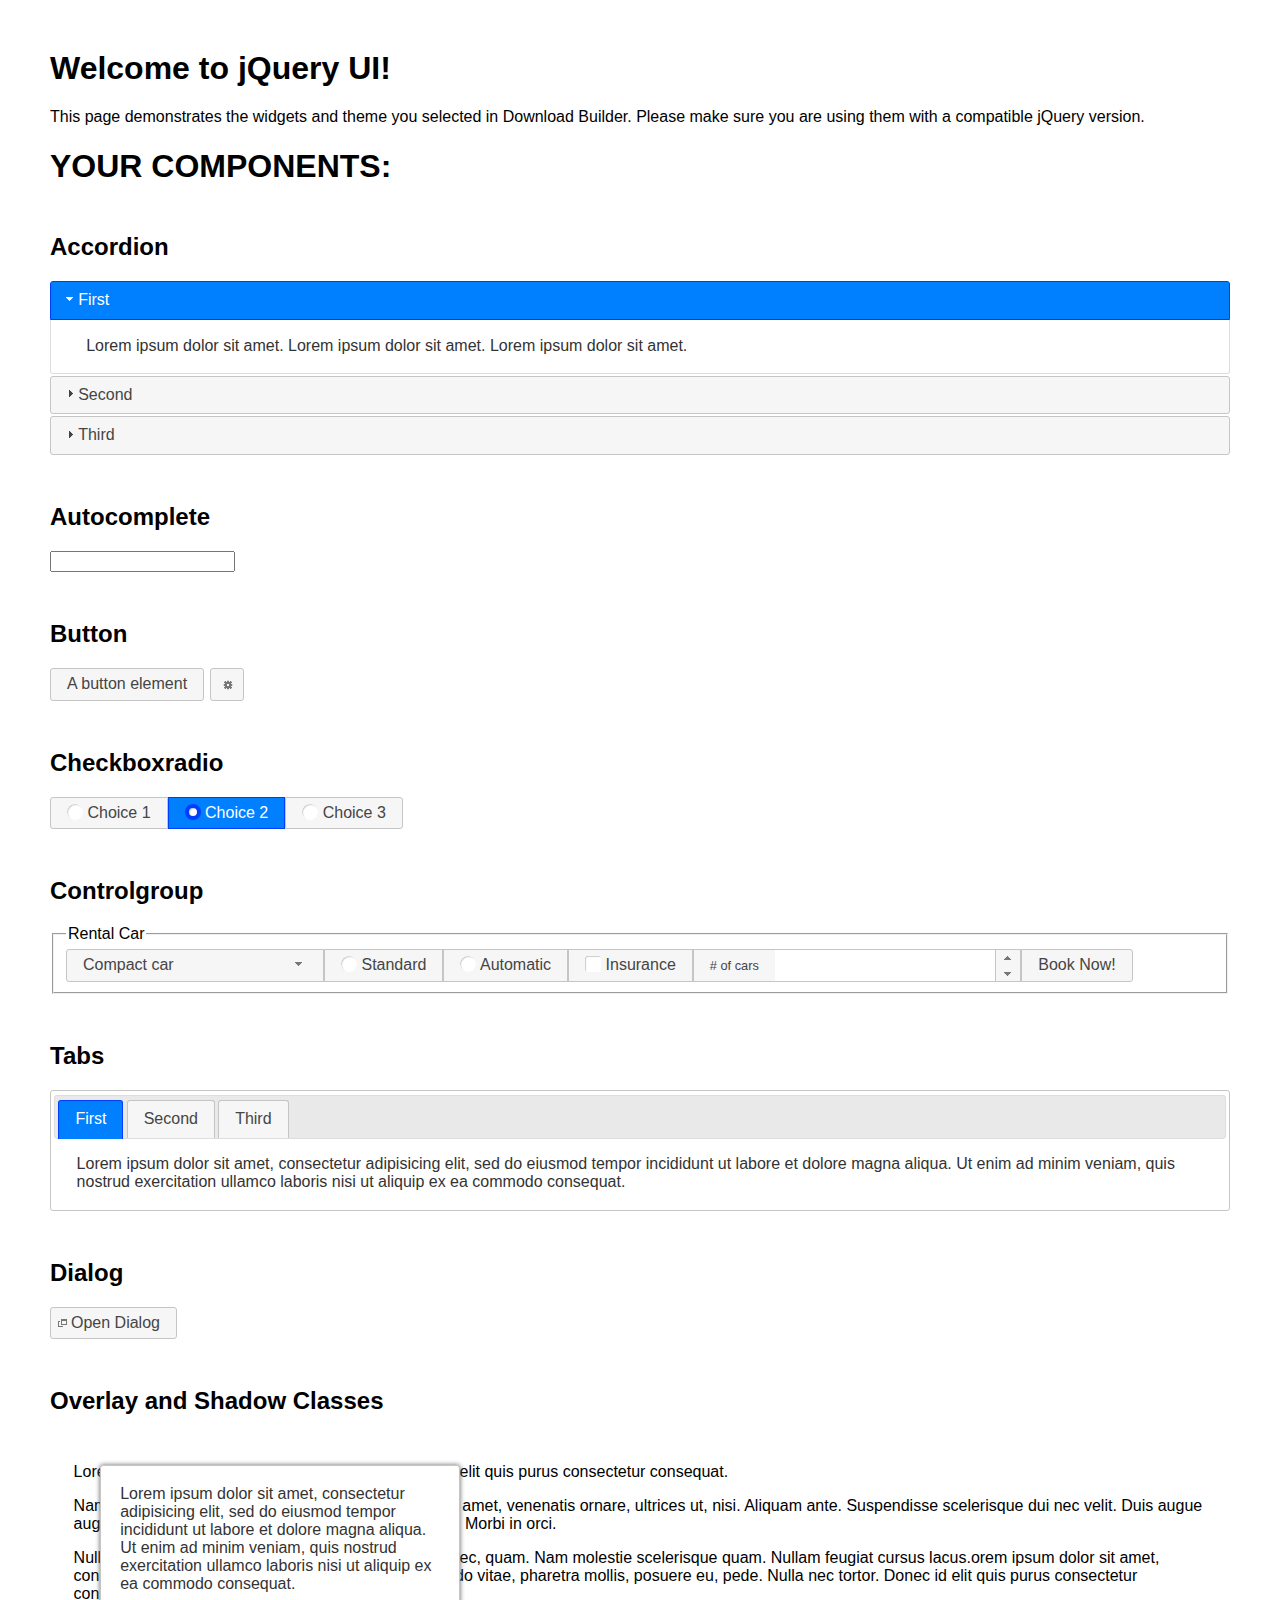
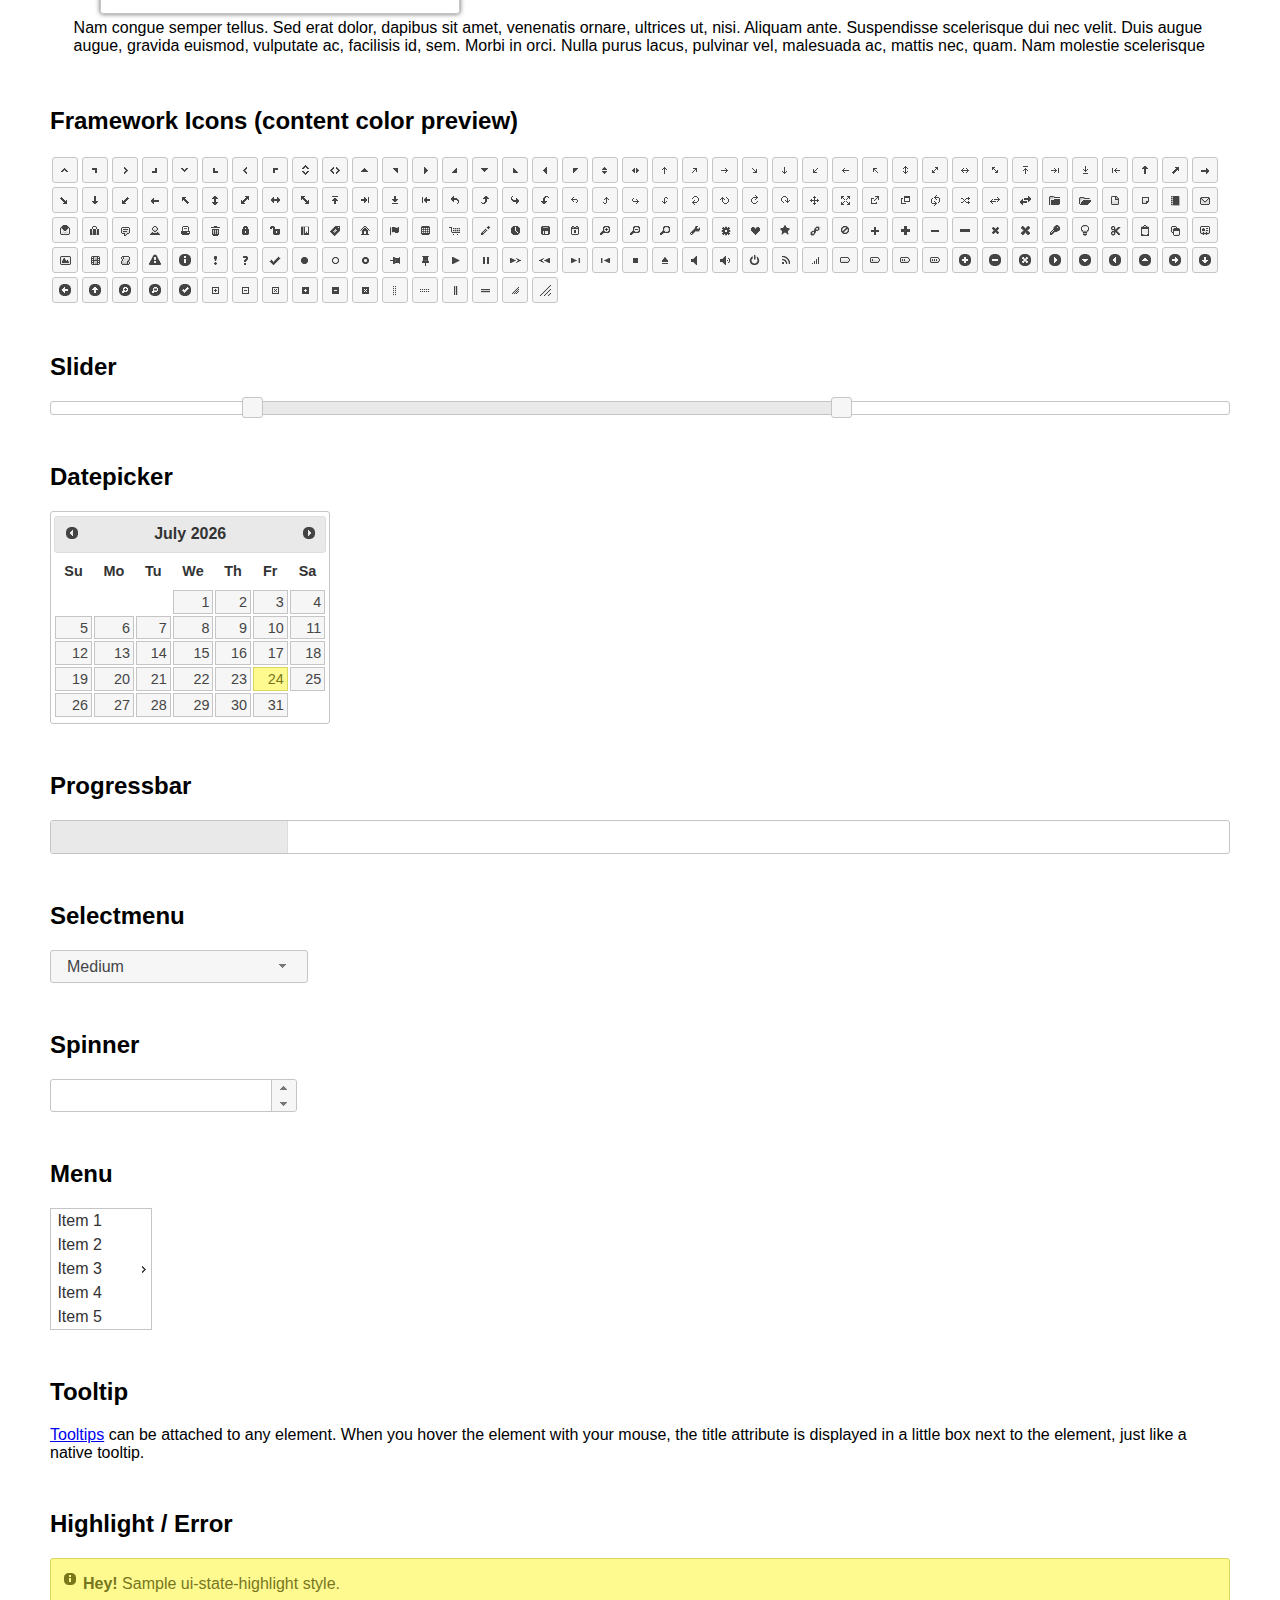
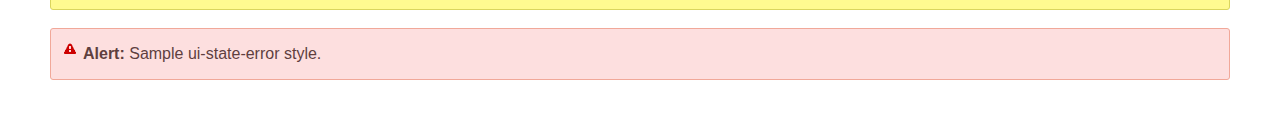
<file: js/jquery-ui/index.html>
<!doctype html>
<html lang="us">
<head>
	<meta charset="utf-8">
	<title>jQuery UI Example Page</title>
	<link href="jquery-ui.css" rel="stylesheet">
	<style>
	body{
		font-family: "Trebuchet MS", sans-serif;
		margin: 50px;
	}
	.demoHeaders {
		margin-top: 2em;
	}
	#dialog-link {
		padding: .4em 1em .4em 20px;
		text-decoration: none;
		position: relative;
	}
	#dialog-link span.ui-icon {
		margin: 0 5px 0 0;
		position: absolute;
		left: .2em;
		top: 50%;
		margin-top: -8px;
	}
	#icons {
		margin: 0;
		padding: 0;
	}
	#icons li {
		margin: 2px;
		position: relative;
		padding: 4px 0;
		cursor: pointer;
		float: left;
		list-style: none;
	}
	#icons span.ui-icon {
		float: left;
		margin: 0 4px;
	}
	.fakewindowcontain .ui-widget-overlay {
		position: absolute;
	}
	select {
		width: 200px;
	}
	</style>
</head>
<body>

<h1>Welcome to jQuery UI!</h1>

<div class="ui-widget">
	<p>This page demonstrates the widgets and theme you selected in Download Builder. Please make sure you are using them with a compatible jQuery version.</p>
</div>

<h1>YOUR COMPONENTS:</h1>


<!-- Accordion -->
<h2 class="demoHeaders">Accordion</h2>
<div id="accordion">
	<h3>First</h3>
	<div>Lorem ipsum dolor sit amet. Lorem ipsum dolor sit amet. Lorem ipsum dolor sit amet.</div>
	<h3>Second</h3>
	<div>Phasellus mattis tincidunt nibh.</div>
	<h3>Third</h3>
	<div>Nam dui erat, auctor a, dignissim quis.</div>
</div>



<!-- Autocomplete -->
<h2 class="demoHeaders">Autocomplete</h2>
<div>
	<input id="autocomplete" title="type &quot;a&quot;">
</div>



<!-- Button -->
<h2 class="demoHeaders">Button</h2>
<button id="button">A button element</button>
<button id="button-icon">An icon-only button</button>



<!-- Checkboxradio -->
<h2 class="demoHeaders">Checkboxradio</h2>
<form style="margin-top: 1em;">
	<div id="radioset">
		<input type="radio" id="radio1" name="radio"><label for="radio1">Choice 1</label>
		<input type="radio" id="radio2" name="radio" checked="checked"><label for="radio2">Choice 2</label>
		<input type="radio" id="radio3" name="radio"><label for="radio3">Choice 3</label>
	</div>
</form>



<!-- Controlgroup -->
<h2 class="demoHeaders">Controlgroup</h2>
<fieldset>
	<legend>Rental Car</legend>
	<div id="controlgroup">
		<select id="car-type">
			<option>Compact car</option>
			<option>Midsize car</option>
			<option>Full size car</option>
			<option>SUV</option>
			<option>Luxury</option>
			<option>Truck</option>
			<option>Van</option>
		</select>
		<label for="transmission-standard">Standard</label>
		<input type="radio" name="transmission" id="transmission-standard">
		<label for="transmission-automatic">Automatic</label>
		<input type="radio" name="transmission" id="transmission-automatic">
		<label for="insurance">Insurance</label>
		<input type="checkbox" name="insurance" id="insurance">
		<label for="horizontal-spinner" class="ui-controlgroup-label"># of cars</label>
		<input id="horizontal-spinner" class="ui-spinner-input">
		<button>Book Now!</button>
	</div>
</fieldset>



<!-- Tabs -->
<h2 class="demoHeaders">Tabs</h2>
<div id="tabs">
	<ul>
		<li><a href="#tabs-1">First</a></li>
		<li><a href="#tabs-2">Second</a></li>
		<li><a href="#tabs-3">Third</a></li>
	</ul>
	<div id="tabs-1">Lorem ipsum dolor sit amet, consectetur adipisicing elit, sed do eiusmod tempor incididunt ut labore et dolore magna aliqua. Ut enim ad minim veniam, quis nostrud exercitation ullamco laboris nisi ut aliquip ex ea commodo consequat.</div>
	<div id="tabs-2">Phasellus mattis tincidunt nibh. Cras orci urna, blandit id, pretium vel, aliquet ornare, felis. Maecenas scelerisque sem non nisl. Fusce sed lorem in enim dictum bibendum.</div>
	<div id="tabs-3">Nam dui erat, auctor a, dignissim quis, sollicitudin eu, felis. Pellentesque nisi urna, interdum eget, sagittis et, consequat vestibulum, lacus. Mauris porttitor ullamcorper augue.</div>
</div>



<h2 class="demoHeaders">Dialog</h2>
<p>
	<button id="dialog-link" class="ui-button ui-corner-all ui-widget">
		<span class="ui-icon ui-icon-newwin"></span>Open Dialog
	</button>
</p>

<h2 class="demoHeaders">Overlay and Shadow Classes</h2>
<div style="position: relative; width: 96%; height: 200px; padding:1% 2%; overflow:hidden;" class="fakewindowcontain">
	<p>Lorem ipsum dolor sit amet,  Nulla nec tortor. Donec id elit quis purus consectetur consequat. </p><p>Nam congue semper tellus. Sed erat dolor, dapibus sit amet, venenatis ornare, ultrices ut, nisi. Aliquam ante. Suspendisse scelerisque dui nec velit. Duis augue augue, gravida euismod, vulputate ac, facilisis id, sem. Morbi in orci. </p><p>Nulla purus lacus, pulvinar vel, malesuada ac, mattis nec, quam. Nam molestie scelerisque quam. Nullam feugiat cursus lacus.orem ipsum dolor sit amet, consectetur adipiscing elit. Donec libero risus, commodo vitae, pharetra mollis, posuere eu, pede. Nulla nec tortor. Donec id elit quis purus consectetur consequat. </p><p>Nam congue semper tellus. Sed erat dolor, dapibus sit amet, venenatis ornare, ultrices ut, nisi. Aliquam ante. Suspendisse scelerisque dui nec velit. Duis augue augue, gravida euismod, vulputate ac, facilisis id, sem. Morbi in orci. Nulla purus lacus, pulvinar vel, malesuada ac, mattis nec, quam. Nam molestie scelerisque quam. </p><p>Nullam feugiat cursus lacus.orem ipsum dolor sit amet, consectetur adipiscing elit. Donec libero risus, commodo vitae, pharetra mollis, posuere eu, pede. Nulla nec tortor. Donec id elit quis purus consectetur consequat. Nam congue semper tellus. Sed erat dolor, dapibus sit amet, venenatis ornare, ultrices ut, nisi. Aliquam ante. </p><p>Suspendisse scelerisque dui nec velit. Duis augue augue, gravida euismod, vulputate ac, facilisis id, sem. Morbi in orci. Nulla purus lacus, pulvinar vel, malesuada ac, mattis nec, quam. Nam molestie scelerisque quam. Nullam feugiat cursus lacus.orem ipsum dolor sit amet, consectetur adipiscing elit. Donec libero risus, commodo vitae, pharetra mollis, posuere eu, pede. Nulla nec tortor. Donec id elit quis purus consectetur consequat. Nam congue semper tellus. Sed erat dolor, dapibus sit amet, venenatis ornare, ultrices ut, nisi. </p>

	<!-- ui-dialog -->
	<div class="ui-widget-overlay ui-front"></div>
	<div style="position: absolute; width: 320px; left: 50px; top: 30px; padding: 1.2em" class="ui-widget ui-front ui-widget-content ui-corner-all ui-widget-shadow">
		Lorem ipsum dolor sit amet, consectetur adipisicing elit, sed do eiusmod tempor incididunt ut labore et dolore magna aliqua. Ut enim ad minim veniam, quis nostrud exercitation ullamco laboris nisi ut aliquip ex ea commodo consequat.
	</div>

</div>

<!-- ui-dialog -->
<div id="dialog" title="Dialog Title">
	<p>Lorem ipsum dolor sit amet, consectetur adipisicing elit, sed do eiusmod tempor incididunt ut labore et dolore magna aliqua. Ut enim ad minim veniam, quis nostrud exercitation ullamco laboris nisi ut aliquip ex ea commodo consequat.</p>
</div>



<h2 class="demoHeaders">Framework Icons (content color preview)</h2>
<ul id="icons" class="ui-widget ui-helper-clearfix">
	<li class="ui-state-default ui-corner-all" title=".ui-icon-caret-1-n"><span class="ui-icon ui-icon-caret-1-n"></span></li>
	<li class="ui-state-default ui-corner-all" title=".ui-icon-caret-1-ne"><span class="ui-icon ui-icon-caret-1-ne"></span></li>
	<li class="ui-state-default ui-corner-all" title=".ui-icon-caret-1-e"><span class="ui-icon ui-icon-caret-1-e"></span></li>
	<li class="ui-state-default ui-corner-all" title=".ui-icon-caret-1-se"><span class="ui-icon ui-icon-caret-1-se"></span></li>
	<li class="ui-state-default ui-corner-all" title=".ui-icon-caret-1-s"><span class="ui-icon ui-icon-caret-1-s"></span></li>
	<li class="ui-state-default ui-corner-all" title=".ui-icon-caret-1-sw"><span class="ui-icon ui-icon-caret-1-sw"></span></li>
	<li class="ui-state-default ui-corner-all" title=".ui-icon-caret-1-w"><span class="ui-icon ui-icon-caret-1-w"></span></li>
	<li class="ui-state-default ui-corner-all" title=".ui-icon-caret-1-nw"><span class="ui-icon ui-icon-caret-1-nw"></span></li>
	<li class="ui-state-default ui-corner-all" title=".ui-icon-caret-2-n-s"><span class="ui-icon ui-icon-caret-2-n-s"></span></li>
	<li class="ui-state-default ui-corner-all" title=".ui-icon-caret-2-e-w"><span class="ui-icon ui-icon-caret-2-e-w"></span></li>
	<li class="ui-state-default ui-corner-all" title=".ui-icon-triangle-1-n"><span class="ui-icon ui-icon-triangle-1-n"></span></li>
	<li class="ui-state-default ui-corner-all" title=".ui-icon-triangle-1-ne"><span class="ui-icon ui-icon-triangle-1-ne"></span></li>
	<li class="ui-state-default ui-corner-all" title=".ui-icon-triangle-1-e"><span class="ui-icon ui-icon-triangle-1-e"></span></li>
	<li class="ui-state-default ui-corner-all" title=".ui-icon-triangle-1-se"><span class="ui-icon ui-icon-triangle-1-se"></span></li>
	<li class="ui-state-default ui-corner-all" title=".ui-icon-triangle-1-s"><span class="ui-icon ui-icon-triangle-1-s"></span></li>
	<li class="ui-state-default ui-corner-all" title=".ui-icon-triangle-1-sw"><span class="ui-icon ui-icon-triangle-1-sw"></span></li>
	<li class="ui-state-default ui-corner-all" title=".ui-icon-triangle-1-w"><span class="ui-icon ui-icon-triangle-1-w"></span></li>
	<li class="ui-state-default ui-corner-all" title=".ui-icon-triangle-1-nw"><span class="ui-icon ui-icon-triangle-1-nw"></span></li>
	<li class="ui-state-default ui-corner-all" title=".ui-icon-triangle-2-n-s"><span class="ui-icon ui-icon-triangle-2-n-s"></span></li>
	<li class="ui-state-default ui-corner-all" title=".ui-icon-triangle-2-e-w"><span class="ui-icon ui-icon-triangle-2-e-w"></span></li>
	<li class="ui-state-default ui-corner-all" title=".ui-icon-arrow-1-n"><span class="ui-icon ui-icon-arrow-1-n"></span></li>
	<li class="ui-state-default ui-corner-all" title=".ui-icon-arrow-1-ne"><span class="ui-icon ui-icon-arrow-1-ne"></span></li>
	<li class="ui-state-default ui-corner-all" title=".ui-icon-arrow-1-e"><span class="ui-icon ui-icon-arrow-1-e"></span></li>
	<li class="ui-state-default ui-corner-all" title=".ui-icon-arrow-1-se"><span class="ui-icon ui-icon-arrow-1-se"></span></li>
	<li class="ui-state-default ui-corner-all" title=".ui-icon-arrow-1-s"><span class="ui-icon ui-icon-arrow-1-s"></span></li>
	<li class="ui-state-default ui-corner-all" title=".ui-icon-arrow-1-sw"><span class="ui-icon ui-icon-arrow-1-sw"></span></li>
	<li class="ui-state-default ui-corner-all" title=".ui-icon-arrow-1-w"><span class="ui-icon ui-icon-arrow-1-w"></span></li>
	<li class="ui-state-default ui-corner-all" title=".ui-icon-arrow-1-nw"><span class="ui-icon ui-icon-arrow-1-nw"></span></li>
	<li class="ui-state-default ui-corner-all" title=".ui-icon-arrow-2-n-s"><span class="ui-icon ui-icon-arrow-2-n-s"></span></li>
	<li class="ui-state-default ui-corner-all" title=".ui-icon-arrow-2-ne-sw"><span class="ui-icon ui-icon-arrow-2-ne-sw"></span></li>
	<li class="ui-state-default ui-corner-all" title=".ui-icon-arrow-2-e-w"><span class="ui-icon ui-icon-arrow-2-e-w"></span></li>
	<li class="ui-state-default ui-corner-all" title=".ui-icon-arrow-2-se-nw"><span class="ui-icon ui-icon-arrow-2-se-nw"></span></li>
	<li class="ui-state-default ui-corner-all" title=".ui-icon-arrowstop-1-n"><span class="ui-icon ui-icon-arrowstop-1-n"></span></li>
	<li class="ui-state-default ui-corner-all" title=".ui-icon-arrowstop-1-e"><span class="ui-icon ui-icon-arrowstop-1-e"></span></li>
	<li class="ui-state-default ui-corner-all" title=".ui-icon-arrowstop-1-s"><span class="ui-icon ui-icon-arrowstop-1-s"></span></li>
	<li class="ui-state-default ui-corner-all" title=".ui-icon-arrowstop-1-w"><span class="ui-icon ui-icon-arrowstop-1-w"></span></li>
	<li class="ui-state-default ui-corner-all" title=".ui-icon-arrowthick-1-n"><span class="ui-icon ui-icon-arrowthick-1-n"></span></li>
	<li class="ui-state-default ui-corner-all" title=".ui-icon-arrowthick-1-ne"><span class="ui-icon ui-icon-arrowthick-1-ne"></span></li>
	<li class="ui-state-default ui-corner-all" title=".ui-icon-arrowthick-1-e"><span class="ui-icon ui-icon-arrowthick-1-e"></span></li>
	<li class="ui-state-default ui-corner-all" title=".ui-icon-arrowthick-1-se"><span class="ui-icon ui-icon-arrowthick-1-se"></span></li>
	<li class="ui-state-default ui-corner-all" title=".ui-icon-arrowthick-1-s"><span class="ui-icon ui-icon-arrowthick-1-s"></span></li>
	<li class="ui-state-default ui-corner-all" title=".ui-icon-arrowthick-1-sw"><span class="ui-icon ui-icon-arrowthick-1-sw"></span></li>
	<li class="ui-state-default ui-corner-all" title=".ui-icon-arrowthick-1-w"><span class="ui-icon ui-icon-arrowthick-1-w"></span></li>
	<li class="ui-state-default ui-corner-all" title=".ui-icon-arrowthick-1-nw"><span class="ui-icon ui-icon-arrowthick-1-nw"></span></li>
	<li class="ui-state-default ui-corner-all" title=".ui-icon-arrowthick-2-n-s"><span class="ui-icon ui-icon-arrowthick-2-n-s"></span></li>
	<li class="ui-state-default ui-corner-all" title=".ui-icon-arrowthick-2-ne-sw"><span class="ui-icon ui-icon-arrowthick-2-ne-sw"></span></li>
	<li class="ui-state-default ui-corner-all" title=".ui-icon-arrowthick-2-e-w"><span class="ui-icon ui-icon-arrowthick-2-e-w"></span></li>
	<li class="ui-state-default ui-corner-all" title=".ui-icon-arrowthick-2-se-nw"><span class="ui-icon ui-icon-arrowthick-2-se-nw"></span></li>
	<li class="ui-state-default ui-corner-all" title=".ui-icon-arrowthickstop-1-n"><span class="ui-icon ui-icon-arrowthickstop-1-n"></span></li>
	<li class="ui-state-default ui-corner-all" title=".ui-icon-arrowthickstop-1-e"><span class="ui-icon ui-icon-arrowthickstop-1-e"></span></li>
	<li class="ui-state-default ui-corner-all" title=".ui-icon-arrowthickstop-1-s"><span class="ui-icon ui-icon-arrowthickstop-1-s"></span></li>
	<li class="ui-state-default ui-corner-all" title=".ui-icon-arrowthickstop-1-w"><span class="ui-icon ui-icon-arrowthickstop-1-w"></span></li>
	<li class="ui-state-default ui-corner-all" title=".ui-icon-arrowreturnthick-1-w"><span class="ui-icon ui-icon-arrowreturnthick-1-w"></span></li>
	<li class="ui-state-default ui-corner-all" title=".ui-icon-arrowreturnthick-1-n"><span class="ui-icon ui-icon-arrowreturnthick-1-n"></span></li>
	<li class="ui-state-default ui-corner-all" title=".ui-icon-arrowreturnthick-1-e"><span class="ui-icon ui-icon-arrowreturnthick-1-e"></span></li>
	<li class="ui-state-default ui-corner-all" title=".ui-icon-arrowreturnthick-1-s"><span class="ui-icon ui-icon-arrowreturnthick-1-s"></span></li>
	<li class="ui-state-default ui-corner-all" title=".ui-icon-arrowreturn-1-w"><span class="ui-icon ui-icon-arrowreturn-1-w"></span></li>
	<li class="ui-state-default ui-corner-all" title=".ui-icon-arrowreturn-1-n"><span class="ui-icon ui-icon-arrowreturn-1-n"></span></li>
	<li class="ui-state-default ui-corner-all" title=".ui-icon-arrowreturn-1-e"><span class="ui-icon ui-icon-arrowreturn-1-e"></span></li>
	<li class="ui-state-default ui-corner-all" title=".ui-icon-arrowreturn-1-s"><span class="ui-icon ui-icon-arrowreturn-1-s"></span></li>
	<li class="ui-state-default ui-corner-all" title=".ui-icon-arrowrefresh-1-w"><span class="ui-icon ui-icon-arrowrefresh-1-w"></span></li>
	<li class="ui-state-default ui-corner-all" title=".ui-icon-arrowrefresh-1-n"><span class="ui-icon ui-icon-arrowrefresh-1-n"></span></li>
	<li class="ui-state-default ui-corner-all" title=".ui-icon-arrowrefresh-1-e"><span class="ui-icon ui-icon-arrowrefresh-1-e"></span></li>
	<li class="ui-state-default ui-corner-all" title=".ui-icon-arrowrefresh-1-s"><span class="ui-icon ui-icon-arrowrefresh-1-s"></span></li>
	<li class="ui-state-default ui-corner-all" title=".ui-icon-arrow-4"><span class="ui-icon ui-icon-arrow-4"></span></li>
	<li class="ui-state-default ui-corner-all" title=".ui-icon-arrow-4-diag"><span class="ui-icon ui-icon-arrow-4-diag"></span></li>
	<li class="ui-state-default ui-corner-all" title=".ui-icon-extlink"><span class="ui-icon ui-icon-extlink"></span></li>
	<li class="ui-state-default ui-corner-all" title=".ui-icon-newwin"><span class="ui-icon ui-icon-newwin"></span></li>
	<li class="ui-state-default ui-corner-all" title=".ui-icon-refresh"><span class="ui-icon ui-icon-refresh"></span></li>
	<li class="ui-state-default ui-corner-all" title=".ui-icon-shuffle"><span class="ui-icon ui-icon-shuffle"></span></li>
	<li class="ui-state-default ui-corner-all" title=".ui-icon-transfer-e-w"><span class="ui-icon ui-icon-transfer-e-w"></span></li>
	<li class="ui-state-default ui-corner-all" title=".ui-icon-transferthick-e-w"><span class="ui-icon ui-icon-transferthick-e-w"></span></li>
	<li class="ui-state-default ui-corner-all" title=".ui-icon-folder-collapsed"><span class="ui-icon ui-icon-folder-collapsed"></span></li>
	<li class="ui-state-default ui-corner-all" title=".ui-icon-folder-open"><span class="ui-icon ui-icon-folder-open"></span></li>
	<li class="ui-state-default ui-corner-all" title=".ui-icon-document"><span class="ui-icon ui-icon-document"></span></li>
	<li class="ui-state-default ui-corner-all" title=".ui-icon-document-b"><span class="ui-icon ui-icon-document-b"></span></li>
	<li class="ui-state-default ui-corner-all" title=".ui-icon-note"><span class="ui-icon ui-icon-note"></span></li>
	<li class="ui-state-default ui-corner-all" title=".ui-icon-mail-closed"><span class="ui-icon ui-icon-mail-closed"></span></li>
	<li class="ui-state-default ui-corner-all" title=".ui-icon-mail-open"><span class="ui-icon ui-icon-mail-open"></span></li>
	<li class="ui-state-default ui-corner-all" title=".ui-icon-suitcase"><span class="ui-icon ui-icon-suitcase"></span></li>
	<li class="ui-state-default ui-corner-all" title=".ui-icon-comment"><span class="ui-icon ui-icon-comment"></span></li>
	<li class="ui-state-default ui-corner-all" title=".ui-icon-person"><span class="ui-icon ui-icon-person"></span></li>
	<li class="ui-state-default ui-corner-all" title=".ui-icon-print"><span class="ui-icon ui-icon-print"></span></li>
	<li class="ui-state-default ui-corner-all" title=".ui-icon-trash"><span class="ui-icon ui-icon-trash"></span></li>
	<li class="ui-state-default ui-corner-all" title=".ui-icon-locked"><span class="ui-icon ui-icon-locked"></span></li>
	<li class="ui-state-default ui-corner-all" title=".ui-icon-unlocked"><span class="ui-icon ui-icon-unlocked"></span></li>
	<li class="ui-state-default ui-corner-all" title=".ui-icon-bookmark"><span class="ui-icon ui-icon-bookmark"></span></li>
	<li class="ui-state-default ui-corner-all" title=".ui-icon-tag"><span class="ui-icon ui-icon-tag"></span></li>
	<li class="ui-state-default ui-corner-all" title=".ui-icon-home"><span class="ui-icon ui-icon-home"></span></li>
	<li class="ui-state-default ui-corner-all" title=".ui-icon-flag"><span class="ui-icon ui-icon-flag"></span></li>
	<li class="ui-state-default ui-corner-all" title=".ui-icon-calculator"><span class="ui-icon ui-icon-calculator"></span></li>
	<li class="ui-state-default ui-corner-all" title=".ui-icon-cart"><span class="ui-icon ui-icon-cart"></span></li>
	<li class="ui-state-default ui-corner-all" title=".ui-icon-pencil"><span class="ui-icon ui-icon-pencil"></span></li>
	<li class="ui-state-default ui-corner-all" title=".ui-icon-clock"><span class="ui-icon ui-icon-clock"></span></li>
	<li class="ui-state-default ui-corner-all" title=".ui-icon-disk"><span class="ui-icon ui-icon-disk"></span></li>
	<li class="ui-state-default ui-corner-all" title=".ui-icon-calendar"><span class="ui-icon ui-icon-calendar"></span></li>
	<li class="ui-state-default ui-corner-all" title=".ui-icon-zoomin"><span class="ui-icon ui-icon-zoomin"></span></li>
	<li class="ui-state-default ui-corner-all" title=".ui-icon-zoomout"><span class="ui-icon ui-icon-zoomout"></span></li>
	<li class="ui-state-default ui-corner-all" title=".ui-icon-search"><span class="ui-icon ui-icon-search"></span></li>
	<li class="ui-state-default ui-corner-all" title=".ui-icon-wrench"><span class="ui-icon ui-icon-wrench"></span></li>
	<li class="ui-state-default ui-corner-all" title=".ui-icon-gear"><span class="ui-icon ui-icon-gear"></span></li>
	<li class="ui-state-default ui-corner-all" title=".ui-icon-heart"><span class="ui-icon ui-icon-heart"></span></li>
	<li class="ui-state-default ui-corner-all" title=".ui-icon-star"><span class="ui-icon ui-icon-star"></span></li>
	<li class="ui-state-default ui-corner-all" title=".ui-icon-link"><span class="ui-icon ui-icon-link"></span></li>
	<li class="ui-state-default ui-corner-all" title=".ui-icon-cancel"><span class="ui-icon ui-icon-cancel"></span></li>
	<li class="ui-state-default ui-corner-all" title=".ui-icon-plus"><span class="ui-icon ui-icon-plus"></span></li>
	<li class="ui-state-default ui-corner-all" title=".ui-icon-plusthick"><span class="ui-icon ui-icon-plusthick"></span></li>
	<li class="ui-state-default ui-corner-all" title=".ui-icon-minus"><span class="ui-icon ui-icon-minus"></span></li>
	<li class="ui-state-default ui-corner-all" title=".ui-icon-minusthick"><span class="ui-icon ui-icon-minusthick"></span></li>
	<li class="ui-state-default ui-corner-all" title=".ui-icon-close"><span class="ui-icon ui-icon-close"></span></li>
	<li class="ui-state-default ui-corner-all" title=".ui-icon-closethick"><span class="ui-icon ui-icon-closethick"></span></li>
	<li class="ui-state-default ui-corner-all" title=".ui-icon-key"><span class="ui-icon ui-icon-key"></span></li>
	<li class="ui-state-default ui-corner-all" title=".ui-icon-lightbulb"><span class="ui-icon ui-icon-lightbulb"></span></li>
	<li class="ui-state-default ui-corner-all" title=".ui-icon-scissors"><span class="ui-icon ui-icon-scissors"></span></li>
	<li class="ui-state-default ui-corner-all" title=".ui-icon-clipboard"><span class="ui-icon ui-icon-clipboard"></span></li>
	<li class="ui-state-default ui-corner-all" title=".ui-icon-copy"><span class="ui-icon ui-icon-copy"></span></li>
	<li class="ui-state-default ui-corner-all" title=".ui-icon-contact"><span class="ui-icon ui-icon-contact"></span></li>
	<li class="ui-state-default ui-corner-all" title=".ui-icon-image"><span class="ui-icon ui-icon-image"></span></li>
	<li class="ui-state-default ui-corner-all" title=".ui-icon-video"><span class="ui-icon ui-icon-video"></span></li>
	<li class="ui-state-default ui-corner-all" title=".ui-icon-script"><span class="ui-icon ui-icon-script"></span></li>
	<li class="ui-state-default ui-corner-all" title=".ui-icon-alert"><span class="ui-icon ui-icon-alert"></span></li>
	<li class="ui-state-default ui-corner-all" title=".ui-icon-info"><span class="ui-icon ui-icon-info"></span></li>
	<li class="ui-state-default ui-corner-all" title=".ui-icon-notice"><span class="ui-icon ui-icon-notice"></span></li>
	<li class="ui-state-default ui-corner-all" title=".ui-icon-help"><span class="ui-icon ui-icon-help"></span></li>
	<li class="ui-state-default ui-corner-all" title=".ui-icon-check"><span class="ui-icon ui-icon-check"></span></li>
	<li class="ui-state-default ui-corner-all" title=".ui-icon-bullet"><span class="ui-icon ui-icon-bullet"></span></li>
	<li class="ui-state-default ui-corner-all" title=".ui-icon-radio-off"><span class="ui-icon ui-icon-radio-off"></span></li>
	<li class="ui-state-default ui-corner-all" title=".ui-icon-radio-on"><span class="ui-icon ui-icon-radio-on"></span></li>
	<li class="ui-state-default ui-corner-all" title=".ui-icon-pin-w"><span class="ui-icon ui-icon-pin-w"></span></li>
	<li class="ui-state-default ui-corner-all" title=".ui-icon-pin-s"><span class="ui-icon ui-icon-pin-s"></span></li>
	<li class="ui-state-default ui-corner-all" title=".ui-icon-play"><span class="ui-icon ui-icon-play"></span></li>
	<li class="ui-state-default ui-corner-all" title=".ui-icon-pause"><span class="ui-icon ui-icon-pause"></span></li>
	<li class="ui-state-default ui-corner-all" title=".ui-icon-seek-next"><span class="ui-icon ui-icon-seek-next"></span></li>
	<li class="ui-state-default ui-corner-all" title=".ui-icon-seek-prev"><span class="ui-icon ui-icon-seek-prev"></span></li>
	<li class="ui-state-default ui-corner-all" title=".ui-icon-seek-end"><span class="ui-icon ui-icon-seek-end"></span></li>
	<li class="ui-state-default ui-corner-all" title=".ui-icon-seek-first"><span class="ui-icon ui-icon-seek-first"></span></li>
	<li class="ui-state-default ui-corner-all" title=".ui-icon-stop"><span class="ui-icon ui-icon-stop"></span></li>
	<li class="ui-state-default ui-corner-all" title=".ui-icon-eject"><span class="ui-icon ui-icon-eject"></span></li>
	<li class="ui-state-default ui-corner-all" title=".ui-icon-volume-off"><span class="ui-icon ui-icon-volume-off"></span></li>
	<li class="ui-state-default ui-corner-all" title=".ui-icon-volume-on"><span class="ui-icon ui-icon-volume-on"></span></li>
	<li class="ui-state-default ui-corner-all" title=".ui-icon-power"><span class="ui-icon ui-icon-power"></span></li>
	<li class="ui-state-default ui-corner-all" title=".ui-icon-signal-diag"><span class="ui-icon ui-icon-signal-diag"></span></li>
	<li class="ui-state-default ui-corner-all" title=".ui-icon-signal"><span class="ui-icon ui-icon-signal"></span></li>
	<li class="ui-state-default ui-corner-all" title=".ui-icon-battery-0"><span class="ui-icon ui-icon-battery-0"></span></li>
	<li class="ui-state-default ui-corner-all" title=".ui-icon-battery-1"><span class="ui-icon ui-icon-battery-1"></span></li>
	<li class="ui-state-default ui-corner-all" title=".ui-icon-battery-2"><span class="ui-icon ui-icon-battery-2"></span></li>
	<li class="ui-state-default ui-corner-all" title=".ui-icon-battery-3"><span class="ui-icon ui-icon-battery-3"></span></li>
	<li class="ui-state-default ui-corner-all" title=".ui-icon-circle-plus"><span class="ui-icon ui-icon-circle-plus"></span></li>
	<li class="ui-state-default ui-corner-all" title=".ui-icon-circle-minus"><span class="ui-icon ui-icon-circle-minus"></span></li>
	<li class="ui-state-default ui-corner-all" title=".ui-icon-circle-close"><span class="ui-icon ui-icon-circle-close"></span></li>
	<li class="ui-state-default ui-corner-all" title=".ui-icon-circle-triangle-e"><span class="ui-icon ui-icon-circle-triangle-e"></span></li>
	<li class="ui-state-default ui-corner-all" title=".ui-icon-circle-triangle-s"><span class="ui-icon ui-icon-circle-triangle-s"></span></li>
	<li class="ui-state-default ui-corner-all" title=".ui-icon-circle-triangle-w"><span class="ui-icon ui-icon-circle-triangle-w"></span></li>
	<li class="ui-state-default ui-corner-all" title=".ui-icon-circle-triangle-n"><span class="ui-icon ui-icon-circle-triangle-n"></span></li>
	<li class="ui-state-default ui-corner-all" title=".ui-icon-circle-arrow-e"><span class="ui-icon ui-icon-circle-arrow-e"></span></li>
	<li class="ui-state-default ui-corner-all" title=".ui-icon-circle-arrow-s"><span class="ui-icon ui-icon-circle-arrow-s"></span></li>
	<li class="ui-state-default ui-corner-all" title=".ui-icon-circle-arrow-w"><span class="ui-icon ui-icon-circle-arrow-w"></span></li>
	<li class="ui-state-default ui-corner-all" title=".ui-icon-circle-arrow-n"><span class="ui-icon ui-icon-circle-arrow-n"></span></li>
	<li class="ui-state-default ui-corner-all" title=".ui-icon-circle-zoomin"><span class="ui-icon ui-icon-circle-zoomin"></span></li>
	<li class="ui-state-default ui-corner-all" title=".ui-icon-circle-zoomout"><span class="ui-icon ui-icon-circle-zoomout"></span></li>
	<li class="ui-state-default ui-corner-all" title=".ui-icon-circle-check"><span class="ui-icon ui-icon-circle-check"></span></li>
	<li class="ui-state-default ui-corner-all" title=".ui-icon-circlesmall-plus"><span class="ui-icon ui-icon-circlesmall-plus"></span></li>
	<li class="ui-state-default ui-corner-all" title=".ui-icon-circlesmall-minus"><span class="ui-icon ui-icon-circlesmall-minus"></span></li>
	<li class="ui-state-default ui-corner-all" title=".ui-icon-circlesmall-close"><span class="ui-icon ui-icon-circlesmall-close"></span></li>
	<li class="ui-state-default ui-corner-all" title=".ui-icon-squaresmall-plus"><span class="ui-icon ui-icon-squaresmall-plus"></span></li>
	<li class="ui-state-default ui-corner-all" title=".ui-icon-squaresmall-minus"><span class="ui-icon ui-icon-squaresmall-minus"></span></li>
	<li class="ui-state-default ui-corner-all" title=".ui-icon-squaresmall-close"><span class="ui-icon ui-icon-squaresmall-close"></span></li>
	<li class="ui-state-default ui-corner-all" title=".ui-icon-grip-dotted-vertical"><span class="ui-icon ui-icon-grip-dotted-vertical"></span></li>
	<li class="ui-state-default ui-corner-all" title=".ui-icon-grip-dotted-horizontal"><span class="ui-icon ui-icon-grip-dotted-horizontal"></span></li>
	<li class="ui-state-default ui-corner-all" title=".ui-icon-grip-solid-vertical"><span class="ui-icon ui-icon-grip-solid-vertical"></span></li>
	<li class="ui-state-default ui-corner-all" title=".ui-icon-grip-solid-horizontal"><span class="ui-icon ui-icon-grip-solid-horizontal"></span></li>
	<li class="ui-state-default ui-corner-all" title=".ui-icon-gripsmall-diagonal-se"><span class="ui-icon ui-icon-gripsmall-diagonal-se"></span></li>
	<li class="ui-state-default ui-corner-all" title=".ui-icon-grip-diagonal-se"><span class="ui-icon ui-icon-grip-diagonal-se"></span></li>
</ul>


<!-- Slider -->
<h2 class="demoHeaders">Slider</h2>
<div id="slider"></div>



<!-- Datepicker -->
<h2 class="demoHeaders">Datepicker</h2>
<div id="datepicker"></div>



<!-- Progressbar -->
<h2 class="demoHeaders">Progressbar</h2>
<div id="progressbar"></div>



<!-- Progressbar -->
<h2 class="demoHeaders">Selectmenu</h2>
<select id="selectmenu">
	<option>Slower</option>
	<option>Slow</option>
	<option selected="selected">Medium</option>
	<option>Fast</option>
	<option>Faster</option>
</select>



<!-- Spinner -->
<h2 class="demoHeaders">Spinner</h2>
<input id="spinner">



<!-- Menu -->
<h2 class="demoHeaders">Menu</h2>
<ul style="width:100px;" id="menu">
	<li><div>Item 1</div></li>
	<li><div>Item 2</div></li>
	<li><div>Item 3</div>
		<ul>
			<li><div>Item 3-1</div></li>
			<li><div>Item 3-2</div></li>
			<li><div>Item 3-3</div></li>
			<li><div>Item 3-4</div></li>
			<li><div>Item 3-5</div></li>
		</ul>
	</li>
	<li><div>Item 4</div></li>
	<li><div>Item 5</div></li>
</ul>



<!-- Tooltip -->
<h2 class="demoHeaders">Tooltip</h2>
<p id="tooltip">
	<a href="#" title="That&apos;s what this widget is">Tooltips</a> can be attached to any element. When you hover
the element with your mouse, the title attribute is displayed in a little box next to the element, just like a native tooltip.
</p>


<!-- Highlight / Error -->
<h2 class="demoHeaders">Highlight / Error</h2>
<div class="ui-widget">
	<div class="ui-state-highlight ui-corner-all" style="margin-top: 20px; padding: 0 .7em;">
		<p><span class="ui-icon ui-icon-info" style="float: left; margin-right: .3em;"></span>
		<strong>Hey!</strong> Sample ui-state-highlight style.</p>
	</div>
</div>
<br>
<div class="ui-widget">
	<div class="ui-state-error ui-corner-all" style="padding: 0 .7em;">
		<p><span class="ui-icon ui-icon-alert" style="float: left; margin-right: .3em;"></span>
		<strong>Alert:</strong> Sample ui-state-error style.</p>
	</div>
</div>

<script src="external/jquery/jquery.js"></script>
<script src="jquery-ui.js"></script>
<script>

$( "#accordion" ).accordion();



var availableTags = [
	"ActionScript",
	"AppleScript",
	"Asp",
	"BASIC",
	"C",
	"C++",
	"Clojure",
	"COBOL",
	"ColdFusion",
	"Erlang",
	"Fortran",
	"Groovy",
	"Haskell",
	"Java",
	"JavaScript",
	"Lisp",
	"Perl",
	"PHP",
	"Python",
	"Ruby",
	"Scala",
	"Scheme"
];
$( "#autocomplete" ).autocomplete({
	source: availableTags
});



$( "#button" ).button();
$( "#button-icon" ).button({
	icon: "ui-icon-gear",
	showLabel: false
});



$( "#radioset" ).buttonset();



$( "#controlgroup" ).controlgroup();



$( "#tabs" ).tabs();



$( "#dialog" ).dialog({
	autoOpen: false,
	width: 400,
	buttons: [
		{
			text: "Ok",
			click: function() {
				$( this ).dialog( "close" );
			}
		},
		{
			text: "Cancel",
			click: function() {
				$( this ).dialog( "close" );
			}
		}
	]
});

// Link to open the dialog
$( "#dialog-link" ).click(function( event ) {
	$( "#dialog" ).dialog( "open" );
	event.preventDefault();
});



$( "#datepicker" ).datepicker({
	inline: true
});



$( "#slider" ).slider({
	range: true,
	values: [ 17, 67 ]
});



$( "#progressbar" ).progressbar({
	value: 20
});



$( "#spinner" ).spinner();



$( "#menu" ).menu();



$( "#tooltip" ).tooltip();



$( "#selectmenu" ).selectmenu();


// Hover states on the static widgets
$( "#dialog-link, #icons li" ).hover(
	function() {
		$( this ).addClass( "ui-state-hover" );
	},
	function() {
		$( this ).removeClass( "ui-state-hover" );
	}
);
</script>
</body>
</html>
</file>
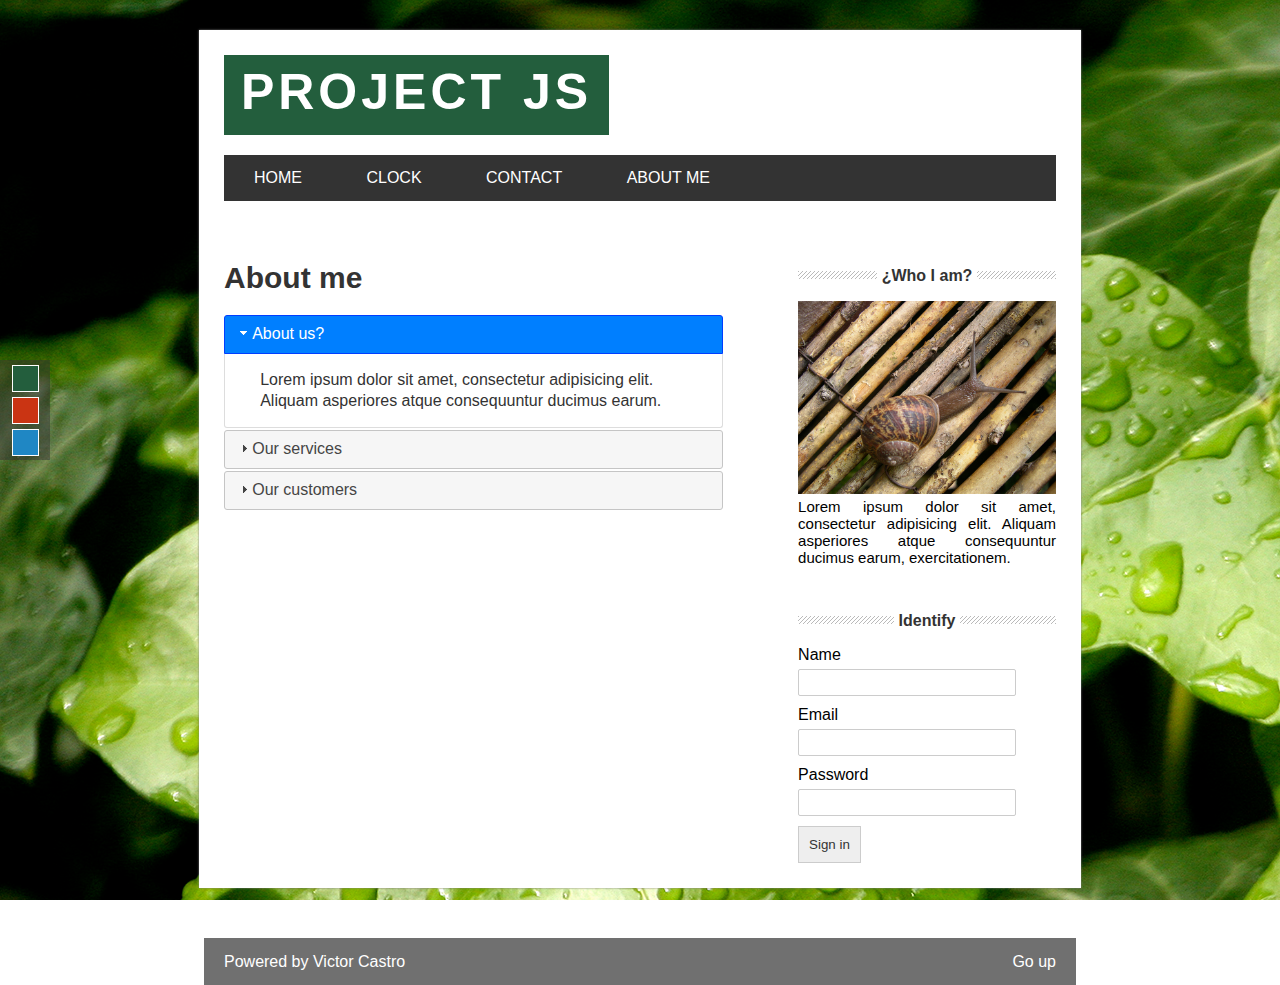
<file: about.html>
<!doctype html>
<html lang="en">
<head>
    <meta charset="UTF-8">
    <meta name="viewport"
          content="width=device-width, user-scalable=no, initial-scale=1.0, maximum-scale=1.0, minimum-scale=1.0">
    <meta http-equiv="X-UA-Compatible" content="ie=edge">
    <title>Proyecto con Javascript</title>

    <!--    css styles -->
    <link rel="stylesheet" href="css/style.css" type="text/css">
    <link id="theme" rel="stylesheet" href="css/green.css" type="text/css">

    <!--    jquery-->
    <script src="https://ajax.googleapis.com/ajax/libs/jquery/3.1.1/jquery.min.js"></script>

    <link rel="stylesheet" href="js/jquery-ui/jquery-ui.min.css">
    <link rel="stylesheet" href="js/jquery-ui/jquery-ui.structure.min.css">
    <link rel="stylesheet" href="js/jquery-ui/jquery-ui.theme.min.css">
    <script type="text/javascript" src="js/jquery-ui/jquery-ui.min.js"></script>


</head>
<body>
<div id="selector-theme">
    <div id="to-green"></div>
    <div id="to-red"></div>
    <div id="to-blue"></div>
</div>
<section id="global">
    <!--  Headboard  -->
    <header>
        <div id="logo">
            <h1>Project JS</h1>
        </div>
        <div class="clearfix"></div>
        <nav id="menu">
            <ul>
                <li><a href="index.html">Home</a></li>
                <li><a href="clock.html">Clock</a></li>
                <li><a href="contact.html">Contact</a></li>
                <li><a href="about.html">About me</a></li>
            </ul>
        </nav>
    </header>

    <!--    content-->
    <section id="content">
        <div id="box">
            <!-- Load accordion -->
            <h2>About me</h2>
            <div id="accordion">
                <h3>About us?</h3>
                <div>
                    <p>Lorem ipsum dolor sit amet, consectetur adipisicing elit. Aliquam asperiores atque consequuntur
                        ducimus earum.
                    </p>
                </div>

                <h3>Our services</h3>
                <div>
                    <p>Lorem ipsum dolor sit amet, consectetur adipisicing elit. Aliquam asperiores atque consequuntur
                        ducimus earum.
                    </p>
                </div>

                <h3>Our customers</h3>
                <div>
                    <p>Lorem ipsum dolor sit amet, consectetur adipisicing elit. Aliquam asperiores atque consequuntur
                        ducimus earum.
                    </p>
                </div>
            </div>
        </div>
        <aside id="sidebar">
            <div id="about">
                <h4><span>¿Who I am?</span></h4>
                <img src="img/caracol.jpg" alt="">
                <p>Lorem ipsum dolor sit amet, consectetur adipisicing elit. Aliquam asperiores atque consequuntur
                    ducimus earum, exercitationem.
                </p>
            </div>

            <div id="login">
                <h4><span>Identify</span></h4>
                <form action="">
                    <label for="name">Name</label>
                    <input type="text" name="name" id="form_name">

                    <label for="email">Email</label>
                    <input type="email" name="email">

                    <label for="password">Password</label>
                    <input type="password" name="password">

                    <input type="submit" value="Sign in">
                </form>
            </div>
        </aside>

        <div class="clearfix"></div>
    </section>

</section>

<!--Footer-->
<footer>
    Powered by Victor Castro

    <a href="#" class="rise">Go up</a>

</footer>

<script src="js/main.js"></script>
</body>
</html>
</file>
<file: css/style.css>
* {
    margin: 0px;
    padding: 0px;
}

.clearfix {
    float: none;
    clear: both;
}

#global {
    width: 65%;
    margin: 0px auto;
    margin-top: 30px;
    padding: 25px;
    background: white;
    box-shadow: 0px 0px 2px gray;
}

#logo {
    font-family: Helvetica, Arial;
    font-size: 25px;
    letter-spacing: 4px;
    line-height: 75px;
    color: white;
    text-align: center;
    width: 385px;
    height: 80px;
    margin-bottom: 20px;
    float: left;
    text-transform: uppercase;
}

#menu {
    font-family: Helvetica, Arial;
    background: #333333;
    width: 100%;
    text-transform: uppercase;
    margin-bottom: 20px;
}

#menu ul {
    line-height: 46px;
    list-style: none;
}

#menu ul li {
    height: 46px;
    display: inline-block;
    transition: all 300ms;
}

#menu a {
    display: block;
    color: white;
    text-decoration: none;
    padding-left: 30px;
    padding-right: 30px;
}

#posts {
    width: 60%;
    float: left;
    font-family: Helvetica, Arial;
}

.post {
    padding: 7px;
}

h2 {
    font-family: Helvetica, Arial;
    font-size: 30px;
    color: #333333;
}

.post .date {
    display: block;
    color: gray;
    margin-top: 5px;
}

.post p {
    margin-top: 10px;
    margin-bottom: 20px;
    line-height: 20px;
    text-align: justify;
}

.button-more {
    font-size: 14px;
    text-align: center;
    display: block;
    padding: 15px;
    color: white;
    text-decoration: none;
    margin-top: 10px;
    width: 70px;
    margin-bottom: 20px;
}

#sidebar {
    font-family: Helvetica, Arial;
    width: 31%;
    float: right;
}

#sidebar h4 {
    margin-top: 50px;
    margin-bottom: 20px;
    text-align: center;
    line-height: 10px;
    color: #333333;
    background: url("../img/lines.png") repeat-x;
}

#sidebar h4 span {
    background: white;
}

#sidebar h4 span {
    background: white;
    padding: 5px;
}

#sidebar img {
    width: 100%;
}

#sidebar p {
    font-size: 15px;
    text-align: justify;
}

form input[type="text"],
form input[type="email"],
form input[type="password"],
form input[type="number"],
select {
    padding: 5px;
    border-radius: 2px;
    border: 1px solid #ccc;
    width: 80%;
    margin-bottom: 10px;
    margin-top: 5px;
}

form input[type="submit"] {
    background: #eee;
    padding: 10px;
    border: 1px solid #ccc;
    color: #333333;
    cursor: pointer;
}

footer {
    font-family: Helvetica, Arial;
    color: white;
    height: 47px;
    background: rgb(51, 51, 51, 0.70);
    width: 65%;
    padding-left: 20px;
    padding-right: 20px;
    margin: 50px auto 0px;
    line-height: 47px;
}

.bx-wrapper, .bx-viewport {
    height: 250px !important;
}

#selector-theme {
    position: fixed;
    top: 40%;
    background: rgba(51, 51, 51, 0.5);
    width: 50px;
    height: 100px;
}

#to-green,
#to-red,
#to-blue {
    width: 25px;
    height: 25px;
    border: 1px solid white;
    display: block;
    margin: 5px auto;
    cursor: pointer;
}

#to-green {
    background: #235E3D;
}

#to-red {
    background: #CA3413;
}

#to-blue {
    background: #1F87C4;
}

.rise {
    color: white;
    text-decoration: none;
    display: block;
    float: right;
}

#box {
    width: 60%;
    float: left;
    margin-top: 40px;
}

#accordion {
    margin-top: 20px;
}

#clock {
    font-size: 30px;
    font-weight: bold;
    font-family: Helvetica, Arial;
    color: #333333;
    border: 5px dashed #333333;
    width: 30%;
    padding: 30px;
    margin: 0px auto;
}

#form_contact {
    width: 50%;
    margin-top: 15px;
    font-family: Helvetica, Arial;
}

#form_contact label {
    display: block;
    width: 100%;
    margin-top: 5px;
}

.form-error {
    /*float: right;*/
    font-size: 11px;
    background: red;
    color: white;
    padding: 10px;
    width: 100%;
}
</file>
<file: css/green.css>
body{
    background: url("../img/hojas.jpg") fixed;
}

#logo{
    background: #235E3D;
}

#menu ul li:hover{
    background: #235E3D;
}

.button-more{
    background: #235E3D;
}
</file>
